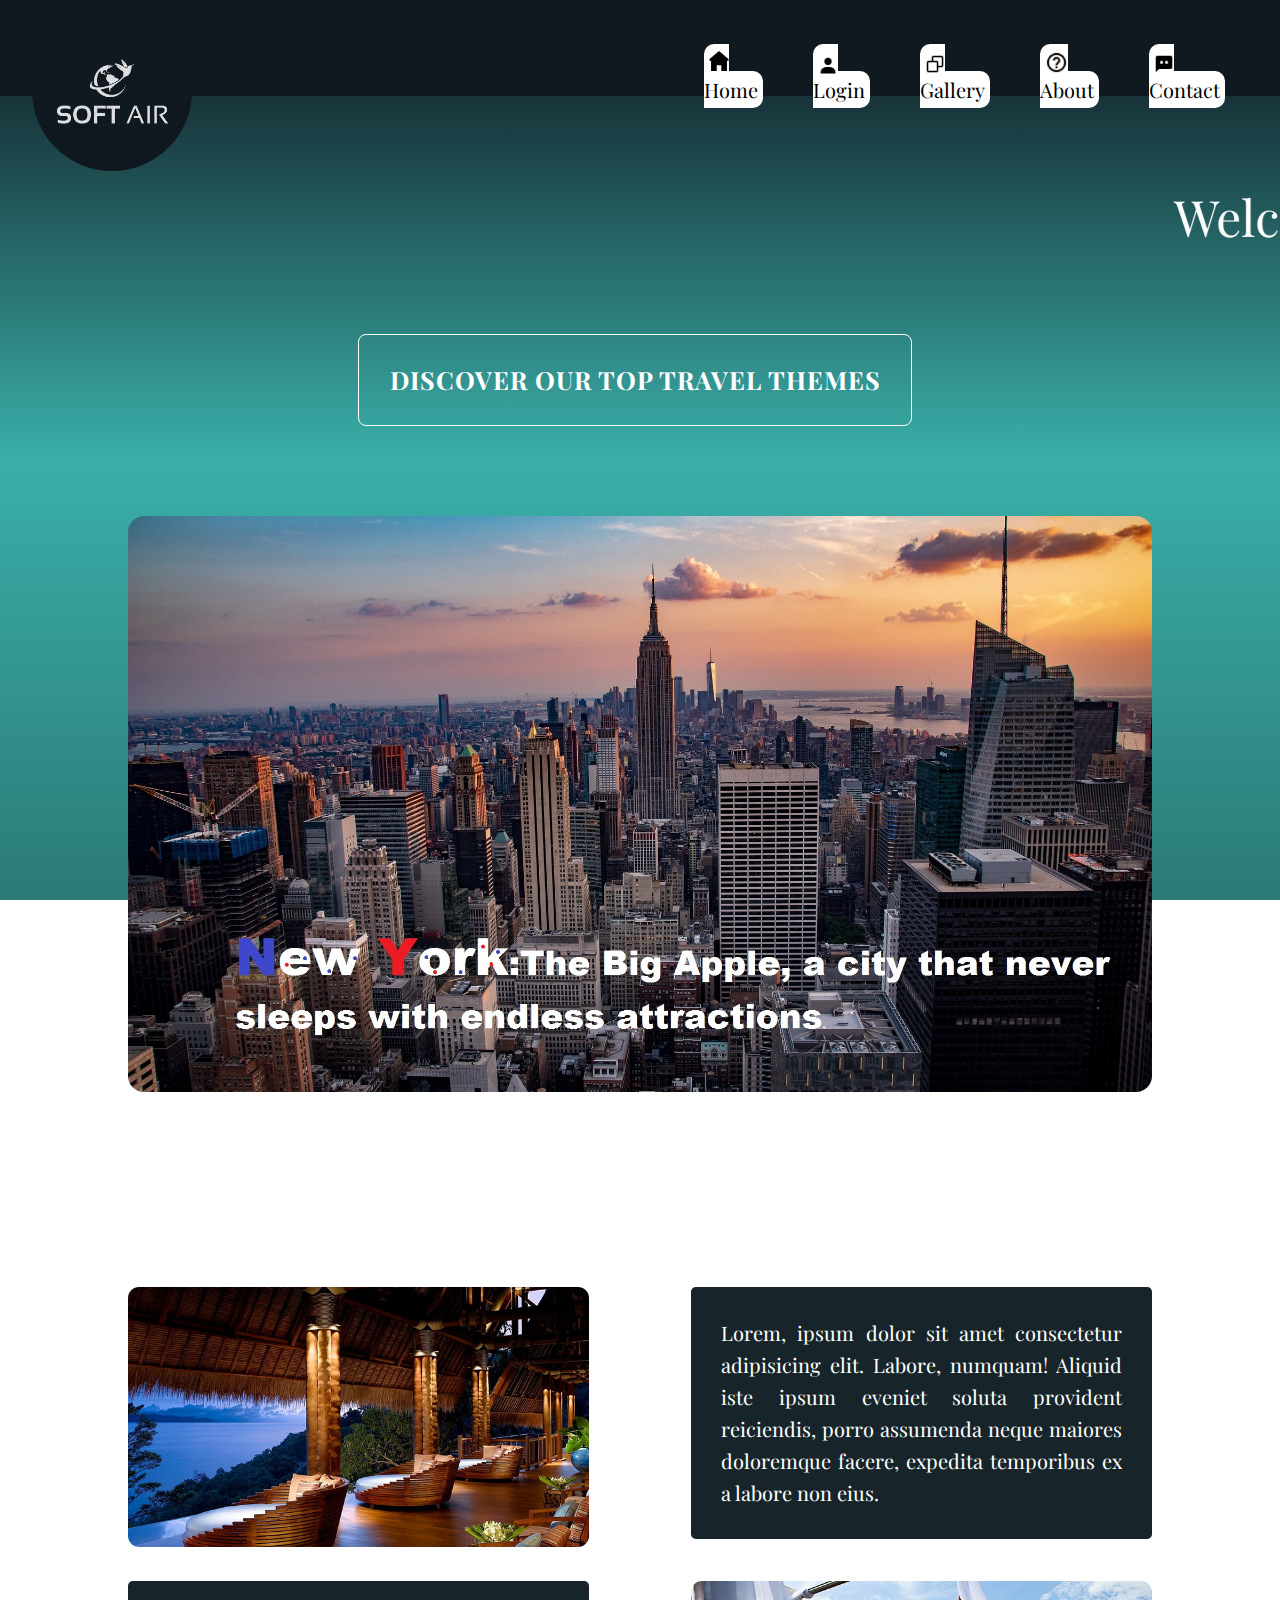
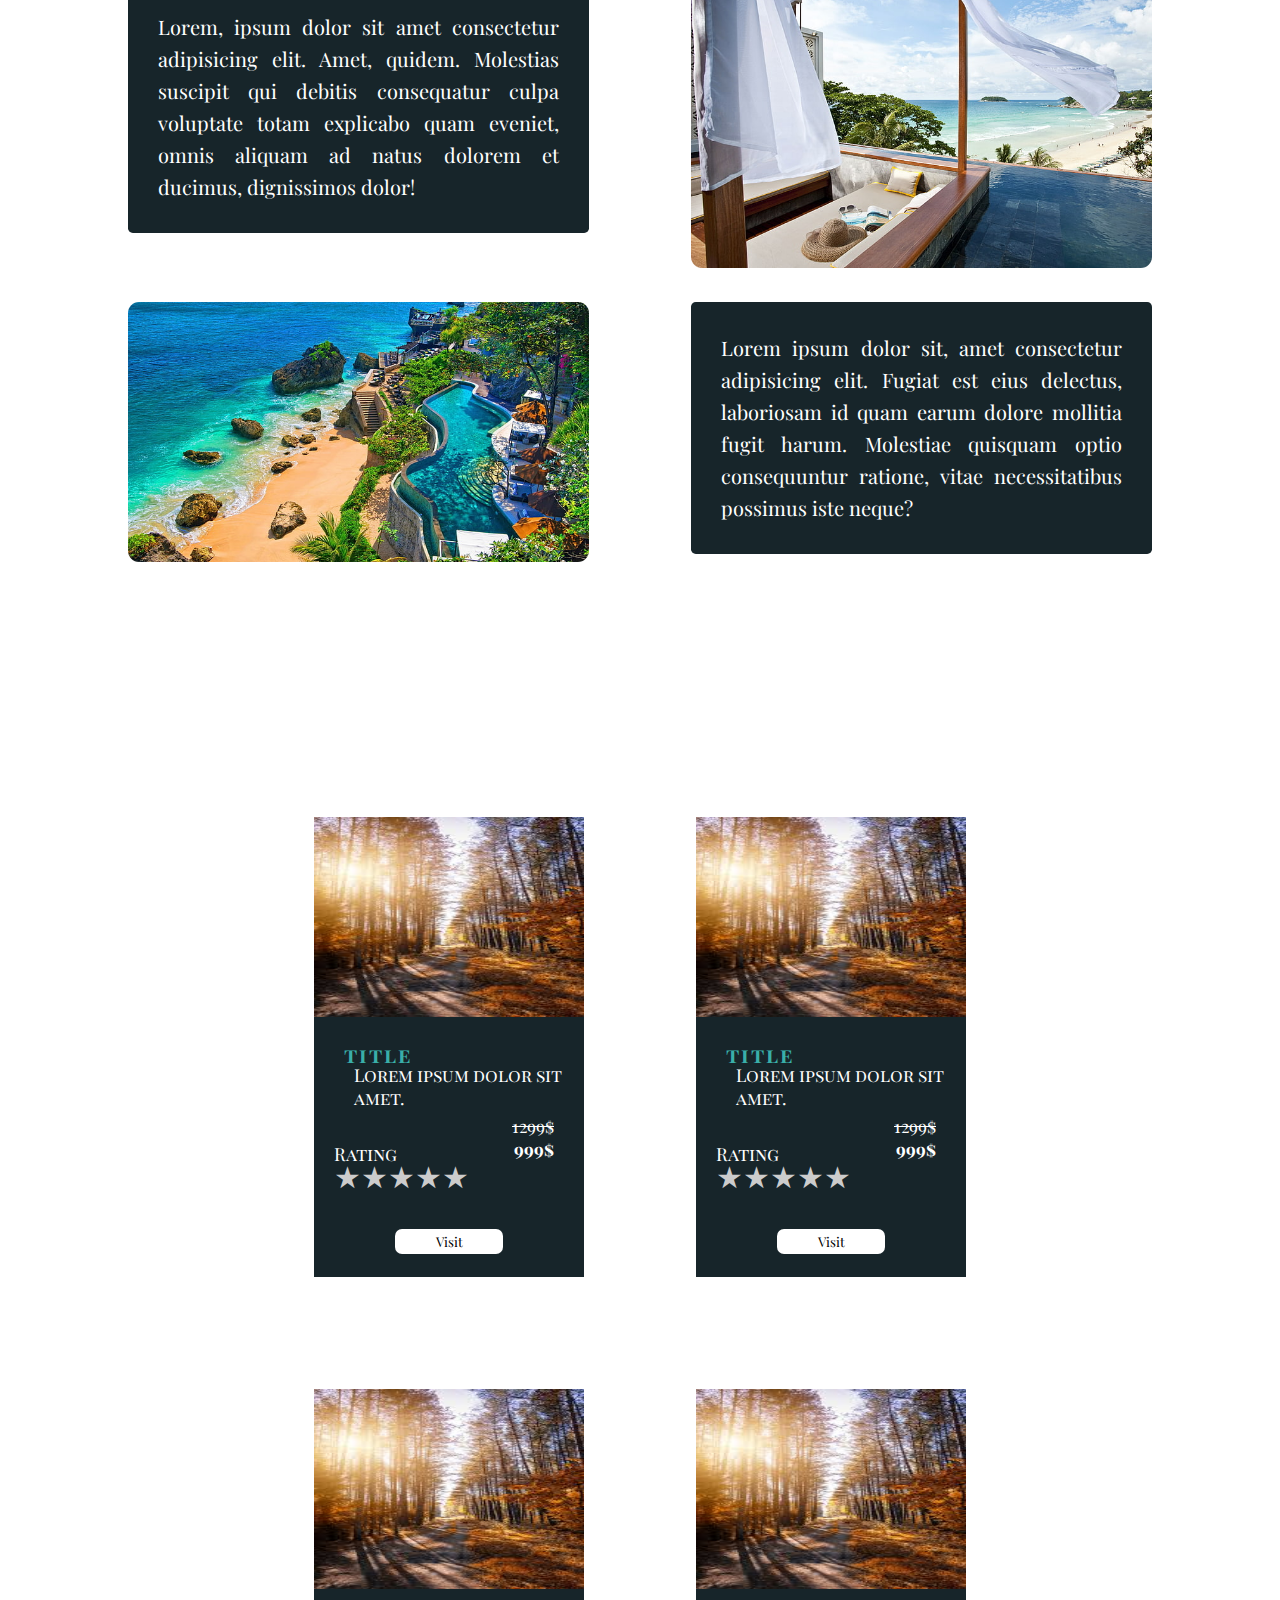
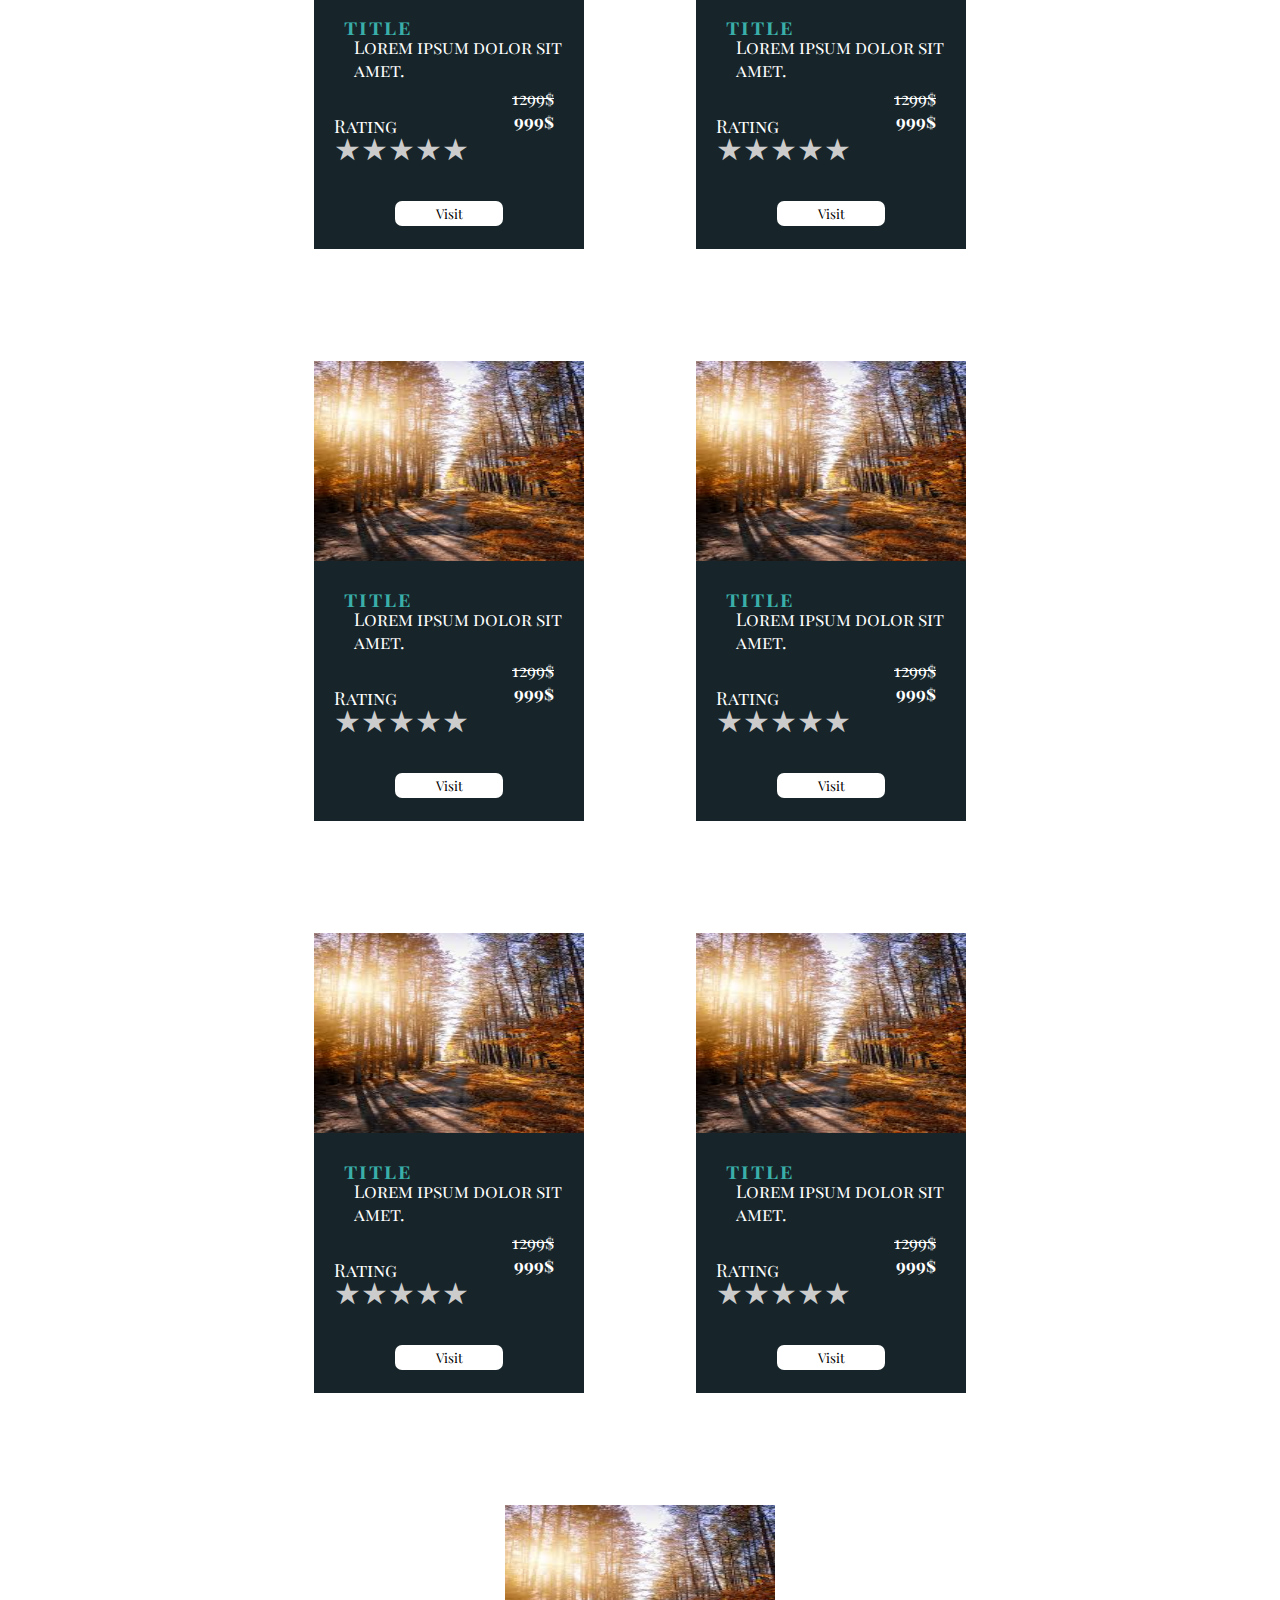
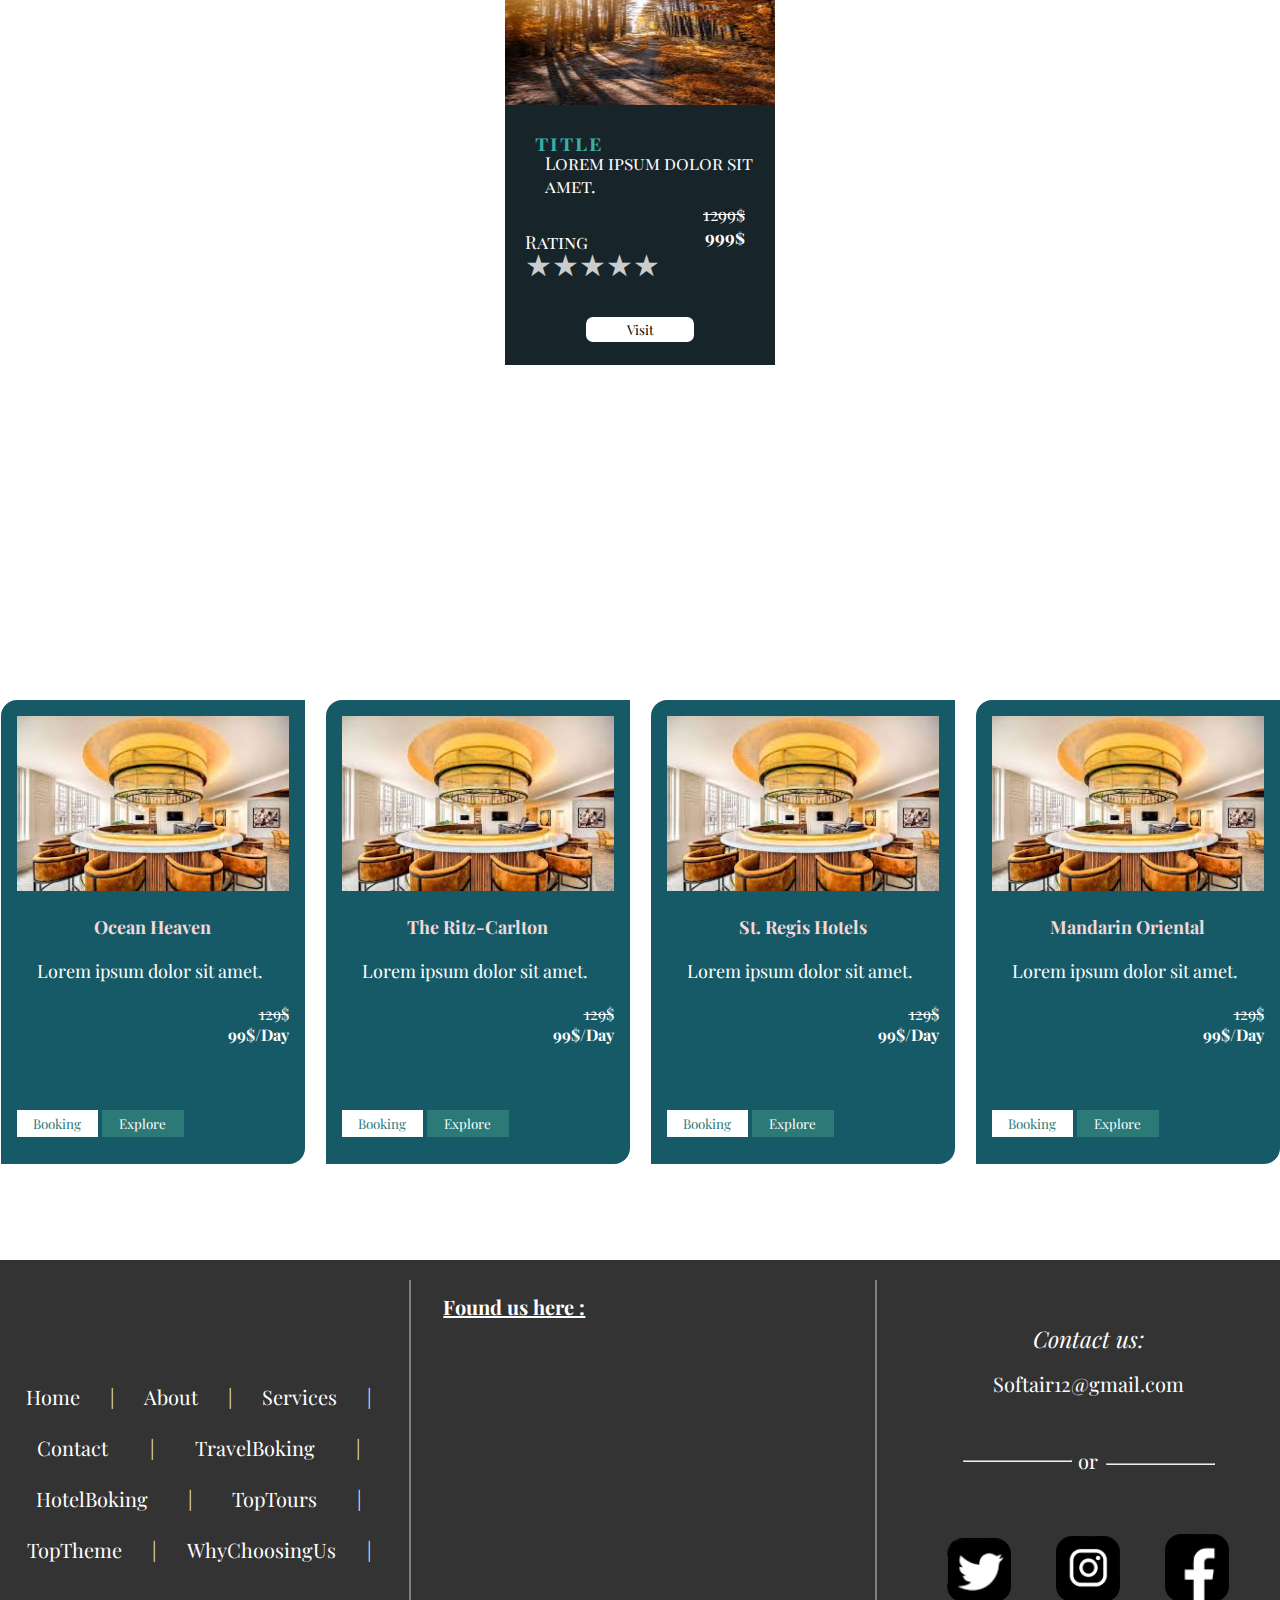
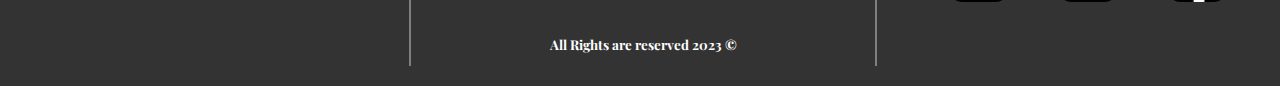
<file: Desktop/CodeSource/acc/index.html>
<!DOCTYPE html>
<html lang="en">
<head>
    <meta charset="UTF-8">
    <link rel="stylesheet"  href="index.css">
    <link rel="icon" href="bxs-plane-alt.svg">
    <meta name="viewport" content="width=device-width, initial-scale=1.0">
    <title>Soft-Air |  Agence de voyages</title>
    <link rel="stylesheet" href="../fontStyle.css"> 
</head>
<body>
  
     <div class="header">
    <img  class="logosa" src="./logoowhite.png" alt="Not found">
    
    <nav class="navbar displayNone">
        <ul class="navbar">
            <li ><a class="navb" href="#" > <img style="width: 20px;" src="home.png" alt="not found"> Home</a></li>
            <li><a class="navb" href="../login.html" target="_blank">  <img style="position: relative;top: 5px;width: 20px;" src="login.png" alt="not found"> Login</a></li>
            <li><a class="navb" href="#TOP"  > <img style="position: relative;top: 3px;width:20px;" src="gallery.png" alt="not found"> Gallery</a></li>
            <li ><a class="navb" href="../about.html" target="_blank"> <img style="width:23px;position: relative;top: 3px;" src="about.png" alt="not found"> About</a></li>
            <li><a class="navb" href="../contact.html" target="_blank"> <img style="position: relative;top: 3px;width: 20px;" src="contact.png" alt="Not found"> Contact</a></li>
        </ul>
    </nav>
</div>
<marquee scrollamount="12" behavior="" direction="left">Welcome to <strong>Soft-Air</strong>: Travel Agency!</marquee>



<h2 id="toptheme" class="welcome">discover our top travel themes</h2>
    
        <div class="slider-wrap">
            <div class="slider">
                <img src="viewn1.jpg" alt="" id="slide-1">
                <img src="viewn2.jpg" id="slide-2" alt="">
                <img src="viewn3.jpg" alt="" id="slide-3">
                <img src="viewn4.jpg" alt="" id="slide-4">
                <img src="viewn5.jpg" alt="" id="slide-5">
                <img src="viewn6.jpg" alt="" id="slide-6">
            </div>
            <div class="slider-nav" style="width: 50%;">
                <a href="#slide-1">&nbsp;</a>
                <a  href="#slide-2">&nbsp;</a>
                <a  href="#slide-3">&nbsp;</a>
                <a  href="#slide-4">&nbsp;</a>
                <a  href="#slide-5">&nbsp;</a>
                <a  href="#slide-6">&nbsp;</a>
            </div>

        </div>

      
      <div id="whyus" class="article-container">
        <h3 class="Choosingus">Why Choosing Us ?</h3>
        <div class="article-section">
            <div class="text3">
                <p class="article-para">Lorem, ipsum dolor sit amet consectetur adipisicing elit. Labore, numquam! Aliquid iste ipsum eveniet soluta provident reiciendis, porro assumenda neque maiores doloremque facere, expedita temporibus ex a labore non eius.
    
                </p>
            </div>
            <div class="image">
                <img src="articleview.jpg" alt="Image 1">
            </div>
        </div>
    
        <div class="article-section">
            <div class="text3">
                <p class="article-para">Lorem, ipsum dolor sit amet consectetur adipisicing elit. Amet, quidem. Molestias suscipit qui debitis consequatur culpa voluptate totam explicabo quam eveniet, omnis aliquam ad natus dolorem et ducimus, dignissimos dolor!</p>
            </div>
            <div class="image">
                <img src="articleview1.jpg" alt="Image 2">
            </div>
        </div>
    
        <div class="article-section">
            <div class="text3">
                <p class="article-para">Lorem ipsum dolor sit, amet consectetur adipisicing elit. Fugiat est eius delectus, laboriosam id quam earum dolore mollitia fugit harum. Molestiae quisquam optio consequuntur ratione, vitae necessitatibus possimus iste neque?</p>
            </div>
            <div class="image">
                <img src="articleview2.jpg" alt="Image 3">
            </div>
        </div>
    </div>
    




    <h2 id="TOP"> Our Top Tours</h2>
     <div class="GridAll">
        <a href="CardInfo.html" target="_blank">
          <div class="card displayNone" id="Card">
            <div class="card2 displayNone"><img height="200px" width="100%" src="GridTest.jpg" alt="">
                <div class="text"><h3>title</h3><p class="Gal-Para">Lorem ipsum dolor sit amet.</p>
                    <div  class="price"><del id="del"> 1299$</del><br><b>999$</b></div>
                </div>
                <p style="color: white;font-size: 18px;">Rating</p>
                <div class="rating">
                    <input value="5" name="rating" id="star5" type="radio">
                    <label for="star5"></label>
                    <input value="4" name="rating" id="star4" type="radio">
                    <label for="star4"></label>
                    <input value="3" name="rating" id="star3" type="radio">
                    <label for="star3"></label>
                    <input value="2" name="rating" id="star2" type="radio">
                    <label for="star2"></label>
                    <input value="1" name="rating" id="star1" type="radio">
                    <label for="star1"></label>
                  </div>
                  
                <button>Visit</button>
            </div>
          </div>
        </a>
          <a href="CardInfo.html" target="_blank">
            <div class="card displayNone">
              <div class="card2 displayNone"><img height="200px" width="100%" src="GridTest.jpg" alt="">
                  <div class="text"><h3>title</h3><p class="Gal-Para">Lorem ipsum dolor sit amet.</p>
                      <div  class="price"><del id="del"> 1299$</del><br><b>999$</b></div>
                  </div>
                  <p style="color: white;font-size: 18px;">Rating</p>
                  <div class="rating">
                      <input value="5" name="rating" id="star5" type="radio">
                      <label for="star5"></label>
                      <input value="4" name="rating" id="star" type="radio">
                      <label for="star"></label>
                      <input value="3" name="rating" id="sta" type="radio">
                      <label for="sta"></label>
                      <input value="2" name="rating" id="st" type="radio">
                      <label for="st"></label>
                      <input value="1" name="rating" id="s" type="radio">
                      <label for="s"></label>
                    </div>
                    
                  <button>Visit</button>
              </div>
            </div>
          </a>
          <a href="CardInfo.html" target="_blank">
            <div class="card displayNone">
              <div class="card2 displayNone"><img height="200px" width="100%" src="GridTest.jpg" alt="">
                  <div class="text"><h3>title</h3><p class="Gal-Para">Lorem ipsum dolor sit amet.</p>
                      <div  class="price"><del id="del"> 1299$</del><br><b>999$</b></div>
                  </div>
                  <p style="color: white;font-size: 18px;">Rating</p>
                  <div class="rating">
                      <input value="5" name="rating" id="a" type="radio">
                      <label for="a"></label>
                      <input value="4" name="rating" id="b" type="radio">
                      <label for="b"></label>
                      <input value="3" name="rating" id="c" type="radio">
                      <label for="c"></label>
                      <input value="2" name="rating" id="d" type="radio">
                      <label for="d"></label>
                      <input value="1" name="rating" id="f" type="radio">
                      <label for="f"></label>
                    </div>
                    
                  <button>Visit</button>
              </div>
            </div>
          </a>
          <a href="CardInfo.html" target="_blank">
            <div class="card displayNone">
              <div class="card2 displayNone"><img height="200px" width="100%" src="GridTest.jpg" alt="">
                  <div class="text"><h3>title</h3><p class="Gal-Para">Lorem ipsum dolor sit amet.</p>
                      <div  class="price"><del id="del"> 1299$</del><br><b>999$</b></div>
                  </div>
                  <p style="color: white;font-size: 18px;">Rating</p>
                  <div class="rating">
                      <input value="5" name="rating" id="q" type="radio">
                      <label for="q"></label>
                      <input value="4" name="rating" id="w" type="radio">
                      <label for="w"></label>
                      <input value="3" name="rating" id="e" type="radio">
                      <label for="e"></label>
                      <input value="2" name="rating" id="r" type="radio">
                      <label for="r"></label>
                      <input value="1" name="rating" id="t" type="radio">
                      <label for="t"></label>
                    </div>
                    
                  <button>Visit</button>
              </div>
            </div>
          </a>
          
          <a href="CardInfo.html" target="_blank">
            <div class="card displayNone">
              <div class="card2 displayNone"><img height="200px" width="100%" src="GridTest.jpg" alt="">
                  <div class="text"><h3>title</h3><p class="Gal-Para">Lorem ipsum dolor sit amet.</p>
                      <div  class="price"><del id="del"> 1299$</del><br><b>999$</b></div>
                  </div>
                  <p style="color: white;font-size: 18px;">Rating</p>
                  <div class="rating">
                      <input value="5" name="rating" id="quit1" type="radio">
                      <label for="quit1"></label>
                      <input value="4" name="rating" id="quit2" type="radio">
                      <label for="quit2"></label>
                      <input value="3" name="rating" id="quit3" type="radio">
                      <label for="quit3"></label>
                      <input value="2" name="rating" id="quit12" type="radio">
                      <label for="quit12"></label>
                      <input value="1" name="rating" id="quit13" type="radio">
                      <label for="quit13"></label>
                    </div>
                    
                  <button>Visit</button>
              </div>
            </div>
          </a>
          <a href="CardInfo.html" target="_blank">
            <div class="card ">
              <div class="card2"><img height="200px" width="100%" src="GridTest.jpg" alt="">
                  <div class="text"><h3>title</h3><p class="Gal-Para">Lorem ipsum dolor sit amet.</p>
                      <div  class="price"><del id="del"> 1299$</del><br><b>999$</b></div>
                  </div>
                  <p style="color: white;font-size: 18px;">Rating</p>
                  <div class="rating">
                      <input value="5" name="rating" id="qw1" type="radio">
                      <label for="qw1"></label>
                      <input value="4" name="rating" id="qw2" type="radio">
                      <label for="qw2"></label>
                      <input value="3" name="rating" id="qw3" type="radio">
                      <label for="qw3"></label>
                      <input value="2" name="rating" id="qw4" type="radio">
                      <label for="qw4"></label>
                      <input value="1" name="rating" id="qw5" type="radio">
                      <label for="qw5"></label>
                    </div>
                    
                  <button>Visit</button>
              </div>
            </div>
          </a>
          <a href="CardInfo.html" target="_blank">
            <div class="card">
              <div class="card2"><img height="200px" width="100%" src="GridTest.jpg" alt="">
                  <div class="text"><h3>title</h3><p class="Gal-Para">Lorem ipsum dolor sit amet.</p>
                      <div  class="price"><del id="del"> 1299$</del><br><b>999$</b></div>
                  </div>
                  <p style="color: white;font-size: 18px;">Rating</p>
                  <div class="rating">
                      <input value="5" name="rating" id="as1" type="radio">
                      <label for="as1"></label>
                      <input value="4" name="rating" id="as12" type="radio">
                      <label for="as12"></label>
                      <input value="3" name="rating" id="as13" type="radio">
                      <label for="as13"></label>
                      <input value="2" name="rating" id="as11" type="radio">
                      <label for="as11"></label>
                      <input value="1" name="rating" id="as10" type="radio">
                      <label for="as10"></label>
                    </div>
                    
                  <button>Visit</button>
              </div>
            </div>
          </a>
          
          <a href="CardInfo.html" target="_blank">
            <div class="card">
              <div class="card2"><img height="200px" width="100%" src="GridTest.jpg" alt="">
                  <div class="text"><h3>title</h3><p class="Gal-Para">Lorem ipsum dolor sit amet.</p>
                      <div  class="price"><del id="del"> 1299$</del><br><b>999$</b></div>
                  </div>
                  <p style="color: white;font-size: 18px;">Rating</p>
                  <div class="rating">
                      <input value="5" name="rating" id="as1" type="radio">
                      <label for="as1"></label>
                      <input value="4" name="rating" id="as12" type="radio">
                      <label for="as12"></label>
                      <input value="3" name="rating" id="as13" type="radio">
                      <label for="as13"></label>
                      <input value="2" name="rating" id="as11" type="radio">
                      <label for="as11"></label>
                      <input value="1" name="rating" id="as10" type="radio">
                      <label for="as10"></label>
                    </div>
                    
                  <button>Visit</button>
              </div>
            </div>
          </a>
          
          <a href="CardInfo.html" target="_blank">
            <div class="card">
              <div class="card2"><img height="200px" width="100%" src="GridTest.jpg" alt="">
                  <div class="text"><h3>title</h3><p class="Gal-Para">Lorem ipsum dolor sit amet.</p>
                      <div  class="price"><del id="del"> 1299$</del><br><b>999$</b></div>
                  </div>
                  <p style="color: white;font-size: 18px;">Rating</p>
                  <div class="rating">
                      <input value="5" name="rating" id="o1" type="radio">
                      <label for="o1"></label>
                      <input value="4" name="rating" id="o2" type="radio">
                      <label for="o2"></label>
                      <input value="3" name="rating" id="o3" type="radio">
                      <label for="03"></label>
                      <input value="2" name="rating" id="o4" type="radio">
                      <label for="o4"></label>
                      <input value="1" name="rating" id="o5" type="radio">
                      <label for="o5"></label>
                    </div>
                    
                  <button>Visit</button>
              </div>
            </div>
          </a>
          
         
     
     
    </div>
     <hr color="white">
    <h2 id="hotelBoking" class="offerofthemonth"><strong>Hotels's offer of the month</strong> (Reduction reach to -20%)</h2><hr color="white">
    <div class="MiniGal">
      <div><img width="200px" src="St-regis-hotel.jpeg" alt="">
      <h3>Ocean Heaven</h3>
      <p>Lorem ipsum dolor sit amet.
      </p><del id="del"> 129$</del><br><b>99$/Day</b><a target="_blank" href="https://www.rosewoodhotels.com/en/default"><button class="Reserve">Booking</button></a>
      <a target="_blank" href="https://www.rosewoodhotels.com/en/default"><button class="Explore">Explore</button></a>
      
    </div>
    <div><img width="200px" src="St-regis-hotel.jpeg" alt="">
      <h3>The Ritz-Carlton</h3>
      <p>Lorem ipsum dolor sit amet.
      </p><del id="del"> 129$</del><br><b>99$/Day</b><a target="_blank" href="https://www.ritzcarlton.com/"><button class="Reserve">Booking</button></a>
      <a target="_blank" href="https://www.ritzcarlton.com/" target="_blank"><button class="Explore">Explore</button></a>
      
    </div>
    <div><img width="200px" src="St-regis-hotel.jpeg" alt="">
      <h3>St. Regis Hotels</h3>
      <p>Lorem ipsum dolor sit amet.
      </p><del id="del"> 129$</del><br><b>99$/Day</b><a target="_blank" href="https://www.rosewoodhotels.com/en/default"><button class="Reserve">Booking</button></a>
      <a target="_blank" href="https://www.rosewoodhotels.com/en/default"><button class="Explore">Explore</button></a>
      
    </div>
    <div><img width="200px" src="St-regis-hotel.jpeg" alt="">
      <h3>Mandarin Oriental</h3>
      <p>Lorem ipsum dolor sit amet.
      </p><del id="del"> 129$</del><br><b>99$/Day</b>
      <a target="_blank" href="https://www.aman.com/"><button class="Reserve">Booking</button></a>
      <a target="_blank" href="https://www.aman.com/"><button class="Explore">Explore</button></a>
      
    </div>
    </div>
    
    
      <footer>
        <div class="map">
          <a href="#">Home</a> |
          <a target="_blank" href="../about.html">About</a> |
          <a href="#">Services</a> |
          <a target="_blank" href="../contact.html">Contact</a> |
          <a target="_blank" href="Booking.html">TravelBoking</a> |
          <a href="#hotelBoking">HotelBoking</a> |
          <a href="#TOP">TopTours</a> | 
          <a href="#toptheme">TopTheme</a> |
          <a href="#whyus">WhyChoosingUs</a> |
        </div>
        <div class="vertical-line"></div>
        <div class="localisation">
          <h4 style="text-decoration: underline;margin-bottom: .7rem;">Found us here :</h4>
          <iframe src="https://www.google.com/maps/embed?pb=!1m18!1m12!1m3!1d6617.6036204391785!2d-6.892265805760175!3d33.97193319274908!2m3!1f0!2f0!3f0!3m2!1i1024!2i768!4f13.1!3m3!1m2!1s0xda76d2f98c0576d%3A0xa854b9d82563a76!2sINSTITUT%20DE%20TECHNOLOGIE%20APPLIQUEE%20YACOUB%20EL%20MANSOUR%20RABAT!5e0!3m2!1sfr!2sma!4v1701620750765!5m2!1sfr!2sma" width="400" height="300" style="border:0;" allowfullscreen="" loading="lazy" referrerpolicy="no-referrer-when-downgrade"></iframe>
          <h6 style="position: relative;bottom: 0;text-align: center;">All Rights are reserved 2023  &copy;</h6>
        </div>
        <div class="vertical-line"></div>
        <div class="contact">
          <p ><span style="font-size: 23px;font-style: oblique;position: relative;bottom: 1rem;">Contact us:</span><br> Softair12@gmail.com</p>
          <hr class="hr1"><p style="font-size: 20px;">or</p><hr class="hr2">
          <div class="social-media">
            <a href="https://www.twitter.com" target="_blank"><img src="twitter.png" alt="twitter"></a>
            <a href="https://www.instagram.com" target="_blank"><img src="insta.jpeg" alt="insta"></a>
            <a href="https://www.facebook.com/" target="_blank"><img src="Facebook.jpg" alt="Facebook"></a>
            
          </div>
        </div>
      </footer>
</body> 
</html>
</file>
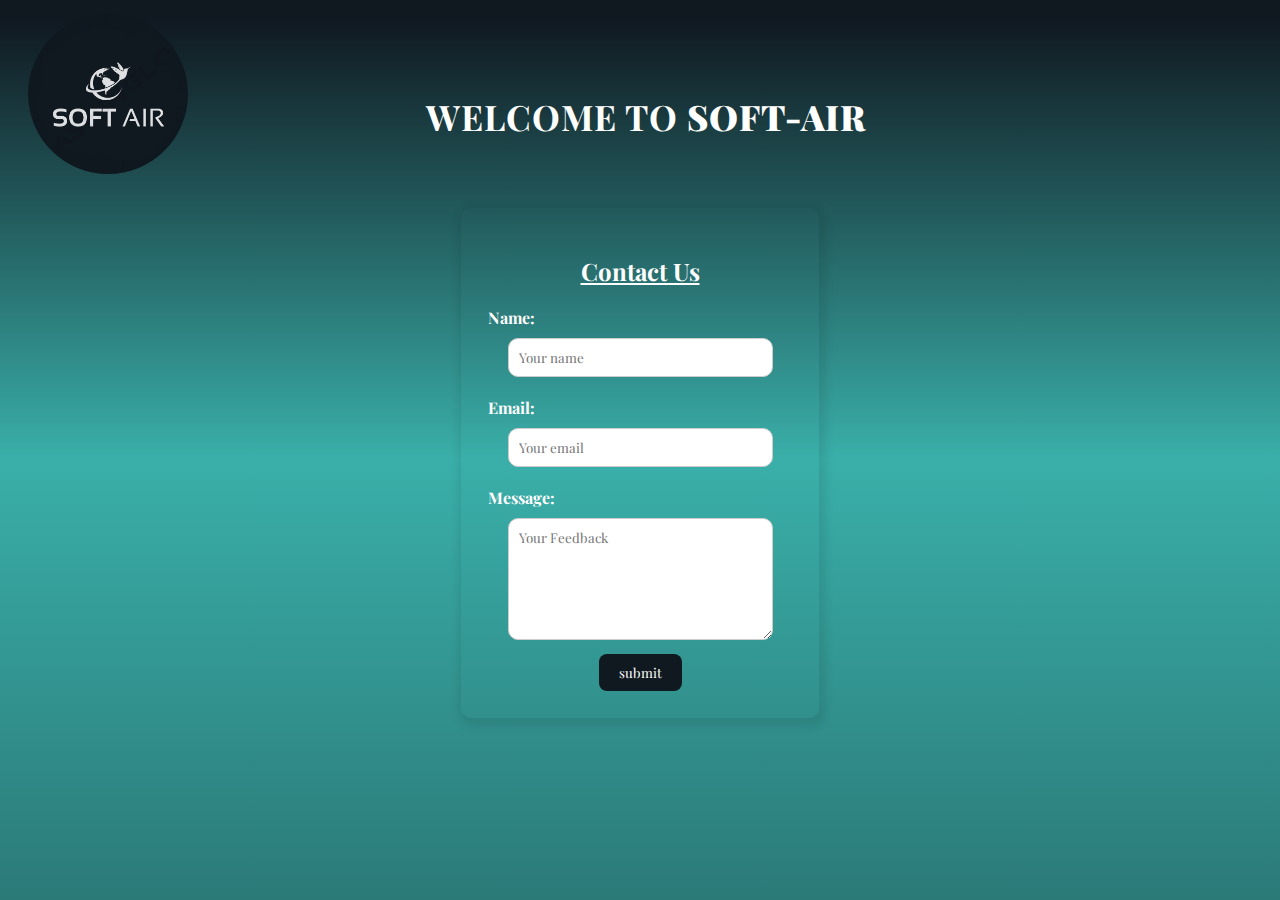
<file: Desktop/CodeSource/contact.html>
<!DOCTYPE html>
<html>
<head>
    <title>Contact Us |</title>
    <link rel="stylesheet" href="contact.css">
    <link rel="stylesheet" href="fontStyle.css">
</head>
<body>
    
    <div class="header"><h1 class="welcome">Welcome to <strong>Soft-Air</strong></h1>
        <img class="logosa" src="./acc/logoowhite.png" alt="not found"></div>
    <div class="form-container">
        <h2 class="contact">Contact Us</h2>
        <form>
            <label for="name">Name:</label>
            <input type="text" id="name" name="name" placeholder="Your name">

            <label for="email">Email:</label>
            <input type="email" id="email" name="email" placeholder="Your email">

            <label for="message">Message:</label>
            <textarea id="message" name="message" placeholder="Your Feedback"></textarea>

            <button>submit</button>
        </form>
    </div>





</body>
</html>
</file>
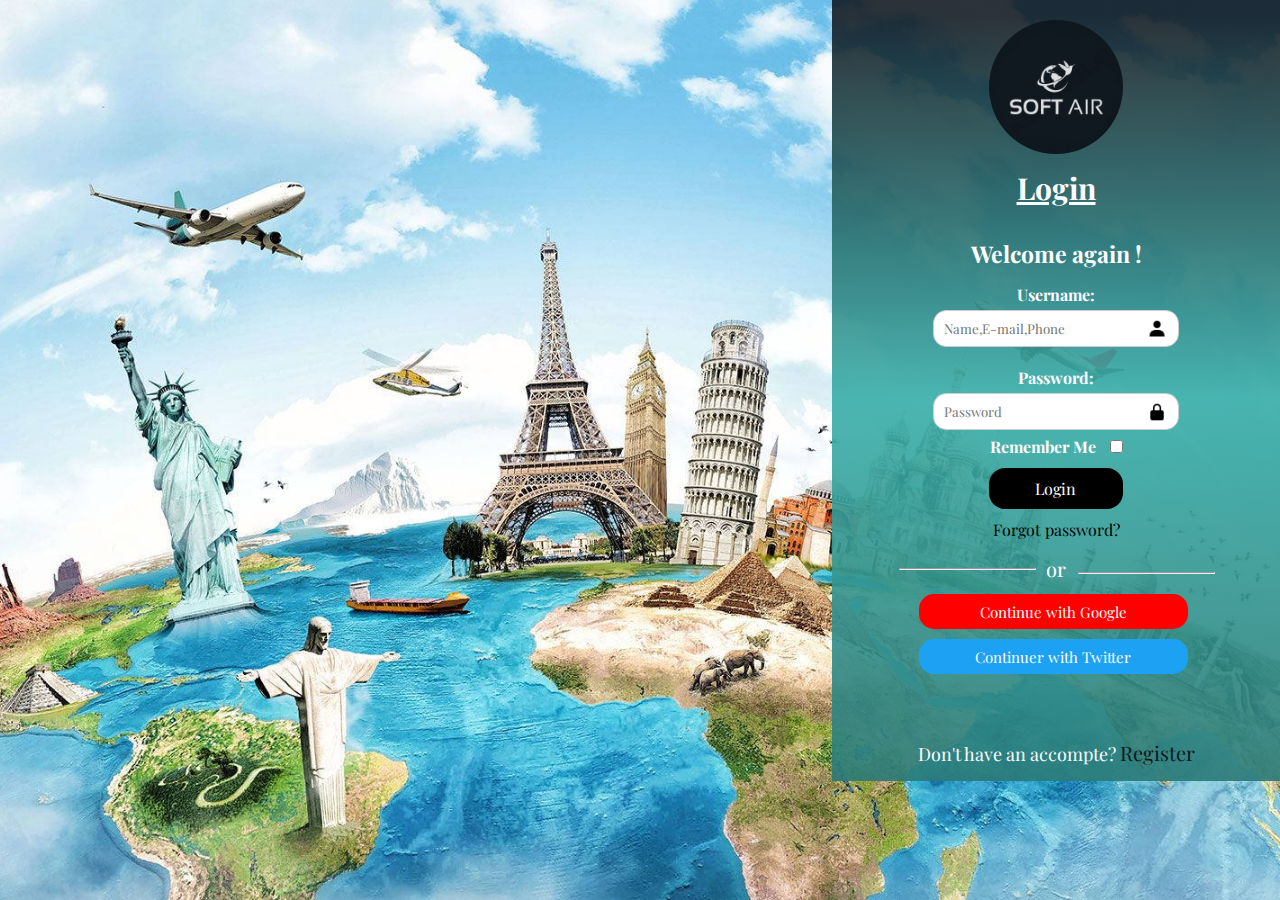
<file: Desktop/CodeSource/login.html>
<!DOCTYPE html>
<html lang="en">
<head>
    <meta charset="UTF-8">
    <meta name="viewport" content="width=device-width, initial-scale=1.0">
    <title>Login Page |</title>
    <link rel="stylesheet" href="fontStyle.css">
</head>
<body>
    <div>
        <form action="#">
            <!DOCTYPE html>
<html>
<head>
    <link rel="stylesheet" href="login1.css">
    <title>Login Page</title>
    
</head>
<body>
    <div class="all">
    <img class="logosa"  src="./acc/logoowhite.png" alt="not found">
    
     
        <form  > 
            <h2> Login</h2>
            <b>Welcome again !</b>
            <label for="name">Username:</label>
            <input type="text" id="name" name="name" placeholder="Name,E-mail,Phone" >
            <label for="password">Password:  </label>
            <input  class="pass" placeholder="Password" type="password" id="password" name="password" ><br>
            <label class="remember" for="remembring">Remember Me</label>
            <input class="remember" type="checkbox" id="remembring"><br>
            <input type="submit" value="Login">
            <a class="forgotpassword" href="#">Forgot password?</a>
            <hr class="hr1"><p style="font-size: 20px;">or</p><hr class="hr2">
        </form>
             <a href="https://mail.google.com/"><button class="google" style="background-color: red;color: white;"> Continue with Google</button></a>
            <a  href="twitter.com"><button style="background-color:#1DA1F2 ;color: white;">  Continuer with Twitter</button></a>
           <div class="divpara"><p style="font-size: 18px;margin-top: 50px;">Don't have an accompte? <a class="register" href="./reg/registration.html">Register</a></p></div> 
            
        
    </div>
   
</div>


       
</body>
</html>
</file>
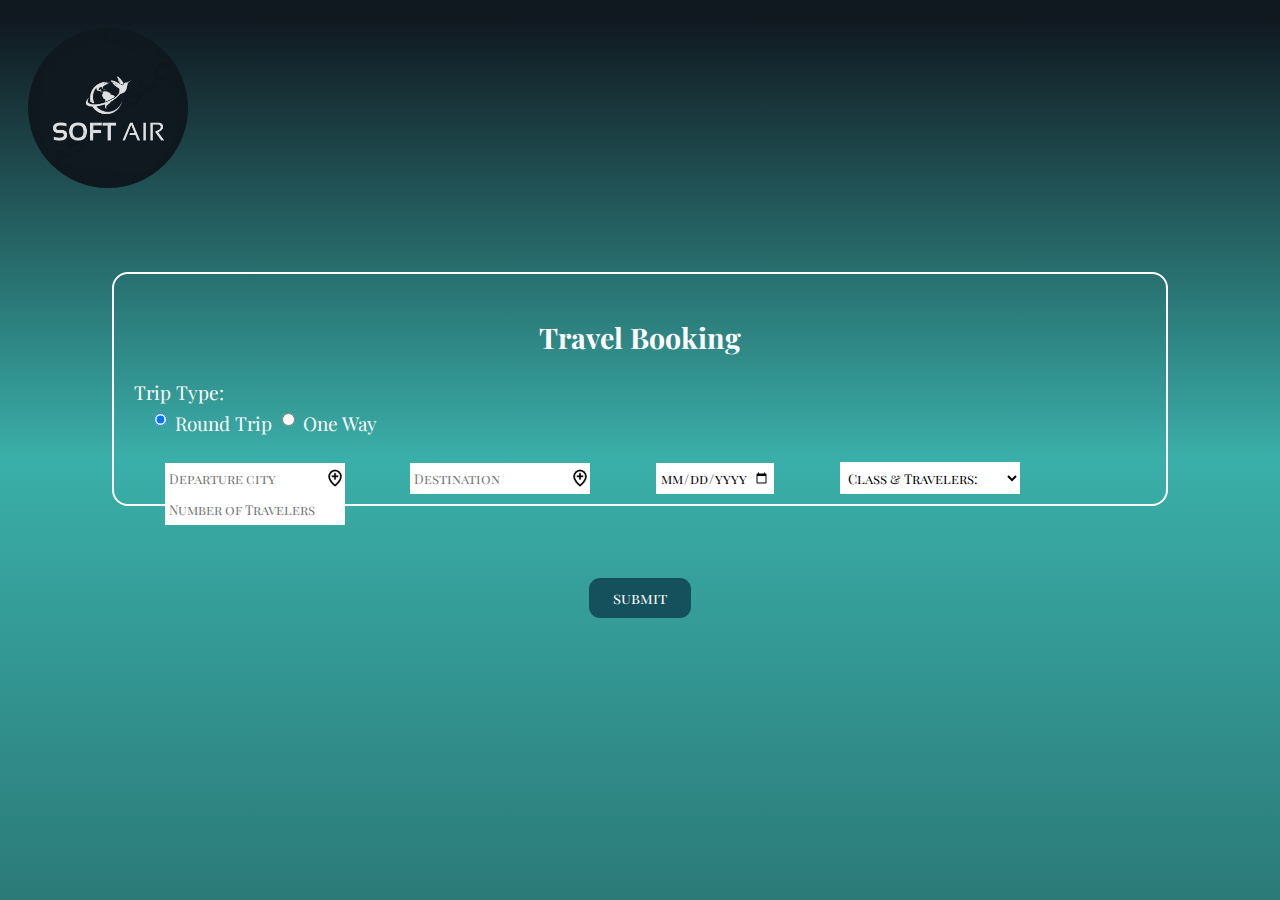
<file: Desktop/CodeSource/acc/Booking.html>
<!DOCTYPE html>
<html lang="en">
<head>
  <meta charset="UTF-8">
  <meta name="viewport" content="width=device-width, initial-scale=1.0">
  <title>TravelBooking  |</title>
  <link rel="stylesheet" href="../fontStyle.css">

  <style>
    body{
  background: linear-gradient(#101820 2%, #3AAFA9,#2b7a78);
  background-repeat: no-repeat;
  background-attachment: fixed;
  background-size: cover;
}
.logosa{
    width: 10rem;
    margin: 20px;
    border-radius: 7em;
    
}
    .Book{
    width: 80%;
    background-color: transparent;
    margin: 60px auto;padding: 20px;
    height: 190px;
    border: 2px solid #ffff;
    border-radius: 1rem;
    margin-bottom: 30px;
    font-size: 19px;
   } 
   .booking{
    text-align: center;
    color: white;
   }
   .travel-class{
    display: inline;

   }
   .Book .destination,.form-group,.date{
    display: inline;
    margin: 3%;
   }
   .Book input,select{
    height: 23px;
    outline: none;
    border: none;
    padding: 4px;
    font-variant: small-caps;
   }
   .Book input[type="text"]:focus{
    box-shadow: 2px 2px 4px  black;
   }
   .Book h2,label{
    color: white;}
   .Book select,option{
    background-color: white;
    width: 180px;
    height: 32px;
   }
   .Book .SubButt input[type="submit"]{
    width: 10%;border: none;
    background-color: #15515d;
    color: rgb(255, 255, 255);
    padding: 10px;
    cursor: pointer;
    height: 5%;
    margin-top: 3rem;
    border-radius:.7rem;
    font-size: 15px;
    transition: .3s;

    
   }
   .SubButt{
    display: flex;justify-content: center;
    margin-top: 5px;
   }
   .date{
    height: 50px;
    width: 120px;
   }
   .Book .SubButt input[type="submit"]:hover{
    color: rgb(0, 0, 0);
    background-color: rgb(255, 255, 255);
    scale: .9;
   }
   .trip{
    line-height: .9;
   }
   .input-svg{
    background-image: url(location-plus-regular-24.png);
    background-repeat: no-repeat;
    background-position: right;
    background-size: 20px;
   }
  </style>
</head>
<body><header><img class="logosa" src="./logoowhite.png" alt="Not found"></header>
  
  <div class="Book">
    <h2 style="text-align: center">Travel Booking</h2>
    <div class="travel-type">
      <label for="trip-type">Trip Type:</label><br>
      <input style="margin-left: 20px;" type="radio" id="round-trip" name="trip-type" checked>
      <label for="round-trip">Round Trip</label>
      <input type="radio" id="one-way" name="trip-type">
      <label for="one-way">One Way</label>
    </div><br>
    <div>
      <div class="destination">
        <input class="input-svg" type="text" placeholder="Departure city" required></div>
      <div class="destination" >  <input class="input-svg"  type="text" placeholder="Destination" required>
      </div><div class="date"><input type="date" placeholder="Date of Departure"></div>
      <div class="form-group">
        <select  class="same" id="travel-class">
          <option value="" disabled selected>Class & Travelers:</option>
          <option value="economy">Economy</option>
          <option value="business">Business</option>
          <option value="first-class">First Class</option>
        </select>
      </div>
      <div class="form-group">
        <input required type="number" id="number-of-guests" placeholder="Number of Travelers"  min="0">
      </div>
      <div class="SubButt"><input class="SubButt" type="submit" value="submit"></div>
  </div>
  


</body>
</html>
</file>
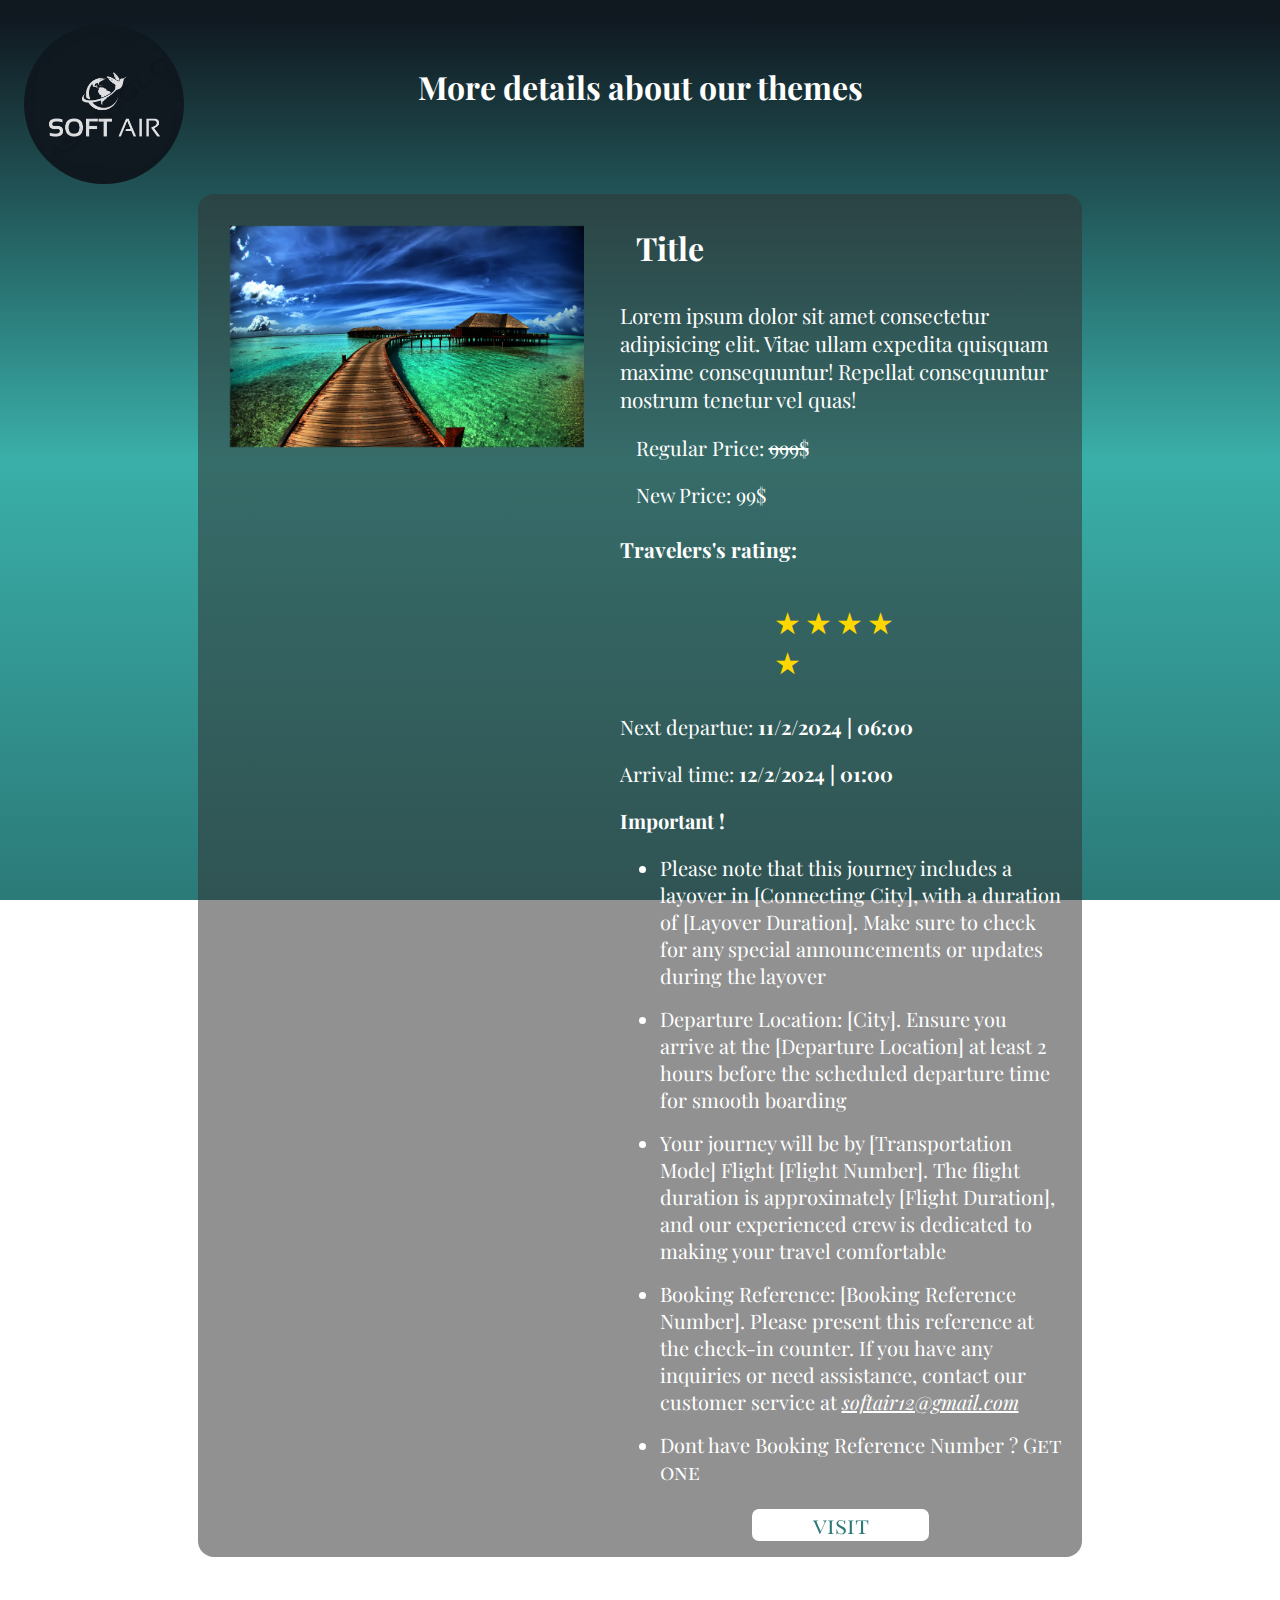
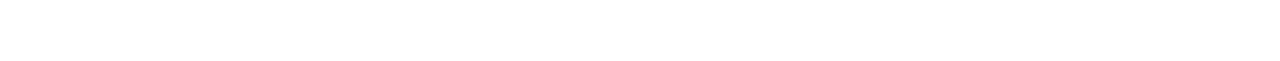
<file: Desktop/CodeSource/acc/CardInfo.html>
<!DOCTYPE html>
<html lang="en">
<head>
    <meta charset="UTF-8">
    <meta name="viewport" content="width=device-width, initial-scale=1.0">
    <title>Card info  |</title>
    <link rel="stylesheet" href="../fontStyle.css">
    <style>
        .logo{
            border-radius: 50%;
            width: 10rem;
            margin: 1rem;
        }
        body{
            
  background: linear-gradient(#101820 2%, #3AAFA9,#2b7a78);
  background-repeat: no-repeat;
  background-attachment: fixed;
  background-size: cover;

        }
        button{
    width: 40%;
    height: 2rem;
    border-radius: 7px;
    cursor: pointer;
    border: none;
    margin-top: 1.5rem;
    position: relative;
    left: 30%;
    display: block;
    color: #2b7a78;
    background-color: white;margin-bottom: 1rem;

   }
    button:hover{
    background-color: #2B7A78;
    color: #ffffff;

   }
   .container{
    max-width: 70%;
    position: relative;
    top: -6rem;
    margin: 0 auto;
    border-radius: 1rem;
    gap: 3rem;
    background-color: #3333338a;
   }
   .article-img{
    width: 40%;
    padding: 2rem;
    position: sticky;
    bottom: 100%;

   }
   .article-para{
    width: 50%;
    display: inline-block;
   }
   .container,h1{
    color: white;
   }
   h1{
    text-align: center;
    position: relative;
    top: -10rem;
   }
   h3{
    font-size: 2rem;
   }
   h3+p{
    font-size: 1.3rem;
   }
   .price,h3{
    margin-left: 1rem;
   }
   h4{
    font-size: 1.3rem;
   }
   .rating {
    display: inline-block;
  }
  
  .rating input {
    display: none;
  }
  
  .rating label {
    text-align: center;
    color: #ccc;
  }
  
  .rating label:before {
    content: '\2605';
    font-size: 30px;
  }
  
  .rating input:checked ~ label,
  .rating  label {
    color: #FFD700;
  }
  .rating,.card p{
    margin: .7rem 35%;

  }
  article,.depa,.price{
    font-size: 20px;
  }
  article p{
    margin-left: .5rem;
  }
  article p::before{
    content: "" url(accueil.html);
  }
  li{
    margin: 1rem 0;
  }
  a{
    text-decoration: none;
    font-variant: small-caps;
    color: white;
    cursor: pointer;
}
a:hover{
    text-decoration: underline;
    color: #ccc;
}
@media screen and (max-width:768px) {
  
  .rating{
    display: flex;
  }
  .article-img{
    width: 100%;
    position: inherit;
    padding:inherit;
    border-radius: 1rem;
  }
  .container{
    width: 100%;
    background-color: inherit;
    margin: 0 auto;
  }
  h1{
    margin-top: 10rem;
  }
  .article-para{
    width: 100%;
    text-align: center;
  }
  .article-para p{
    
    font-size: 1.4rem;
  }
  button{
    height: 3rem;
  }
}

    </style>
</head>
<body>
    <img src="logoowhite.png" class="logo" alt="">
    <h1>
        More details about our themes
    </h1>
    <div class="container">
        <img class="article-img" src="view.jpg" alt="">
        <div class="article-para">
            <h3>Title</h3>
        <p>Lorem ipsum dolor sit amet consectetur adipisicing elit. Vitae ullam expedita quisquam maxime consequuntur! Repellat consequuntur nostrum tenetur vel quas!</p>
        <p class="price">Regular Price: <del>999$</del></p>
        <p class="price">New Price: 99$</p>
        <div class="trav-rating">
            <h4>
                Travelers's rating:
            </h4>
            <div class="rating">
                <input value="5" name="rating" id="quit1" type="radio" checked >
                <label for="quit1"></label>
                <input value="4" name="rating" id="quit2" type="radio" checked >
                <label for="quit2"></label>
                <input value="3" name="rating" id="quit3" type="radio" checked>
                <label for="quit3"></label>
                <input value="2" name="rating" id="quit12" type="radio" >
                <label for="quit12"></label>
                <input value="1" name="rating" id="quit13" type="radio" >
                <label for="quit13"></label>
              </div>
              <p class="depa">Next departue: <strong>11/2/2024 | 06:00</strong></p>
              <p class="depa">Arrival time: <strong>12/2/2024 | 01:00</strong></p>
              <article>
                <strong>Important !</strong>
                <ul>
                    <li>Please note that this journey includes a layover in [Connecting City], with a duration of [Layover Duration]. Make sure to check for any special announcements or updates during the layover</li>
                <li>Departure Location: [City]. Ensure you arrive at the [Departure Location] at least 2 hours before the scheduled departure time for smooth boarding</li>
                <li>Your journey will be by [Transportation Mode] Flight [Flight Number]. The flight duration is approximately [Flight Duration], and our experienced crew is dedicated to making your travel comfortable</li>
                <li>Booking Reference: [Booking Reference Number]. Please present this reference at the check-in counter. If you have any inquiries or need assistance, contact our customer service at <span style="text-decoration: underline;font-style: italic;">softair12@gmail.com</span></li>
                <li>Dont have Booking Reference Number ? <a target="_blank" href="Booking.html">Get one</a></li>
                </ul>
              </article>
        </div>
        <button style="font-variant: small-caps;font-size: 1.4rem;">visit</button>
        </div>
        
    </div>

     
</body>
</html>
</file>
<file: Desktop/CodeSource/acc/index.css>
*{
    margin: 0px;
    padding: 0px;
    

}
body{
  background: linear-gradient(#101820 2%, #3AAFA9,#2b7a78);
  background-repeat: no-repeat;
  background-attachment: fixed;
  background-size: cover;
}
.header{
  width: 100%;
}
.logosa{
   
    width: 10rem;
    margin: .7rem 0px 10px 2rem;
    border-radius: 50%;
    


}

.navbar{
    display: inline;
    
    
}
.navb{
    font-size: 20px;
    margin-right: 50px;
    text-decoration: none;
    color: black;
    border: 2px solid transparent;
    padding: 3px;
    border-radius: 10px;
    background-color: rgb(255, 255, 255);
}
.navb:hover{
    
    
    box-shadow: 2px 2px 10px 2px #ffffff;
}
.navbar{
    display: flex;
    justify-content: space-between;
    list-style: none;
    width: 45%;
    align-items: center;
    margin-top:1.5rem;float: right;
    
}
.slider-nav a {
  font-size: 60px; 
  margin: 0 5px;  
  color: #fff;    
  
}
.slider-nav{
  display: flex;gap: 20px;
}

.welcome{
    font-size: 25px;
    text-transform: uppercase;
    padding: 20px 20px;
    line-height: 2;
    margin:3rem 0 0 28%;
    letter-spacing: 1px;
    width: 40%;
    text-align: center;
    border-radius: .5rem;
    border: solid 1px rgb(255, 255, 255);
}
.welcome,.offerofthemonth{
  color: white;
}

.slider-wrap{
    position: relative;
    max-width: 80%;
    margin: 90px auto;
}
.slider{
    border-radius: 1rem;
    display: flex;
    aspect-ratio: 16/9;
    overflow: hidden;
}
.slider img{
    flex-shrink: 0;
    width: 100%;
    animation:slider 10s infinite ease-in-out;
    object-fit: cover;
}

    .slider-nav {
      position: absolute;
        bottom: 10px;
        left: 50%;
        transform: translateX(-50%);
        display: flex;
        justify-content: center;
        width: 30%;
        
    }
    .slider-nav a{
        border-radius: 50%;
        height: 5px;
        color: rgba(255, 255, 255, 0.253);
        width: 5px;
    }
    .slider-nav a:hover{
        color: rgba(0, 0, 0, 0.178);
    }
    


@keyframes slider{
    0%,
    20%{
        transform: translateX(0);
    }
    25%,
    45%{
        transform: translateX(-100%);
    }
    50%,
    70%{
        transform: translateX(-200%);

    }
    75%,
    90%{
        transform: translateX(-300%);
    }
    100%{
        transform: translateX(-400%);
        
    }
    
}

marquee{
    font-size: 50px;color: white;
    margin:5rem 0 2rem 0;
    
}.card {
    width: 270px;
    height: 460px;
    background-image: linear-gradient(163deg, #00a18c 0%, #fc00ff 100%);
    border-radius: 20px;
    transition: all .2s;
   }
   
   .card2 {
    width: 270px;
    height: 440px;padding-bottom: 20px;
    background-color: #17252A;
    transition: all .2s;
    font-size: 1.1rem;
    

   }
   .card{
    margin: 0 auto;
    gap: 10%;
   }
   
   .card2:hover {
    transform: scale(0.98);
    border-radius: 20px;

   }
   .card:hover {
    box-shadow: 0px 0px 30px 5px rgba(0, 255, 117, 0.30);
   }
   .card :hover img{
    border-radius: 20px 20px 0 0;
   }
   .text{
    color: white;
    margin: 20px;
    
   }
   .text,.card p{
    font-variant: small-caps;
   }
   
   .text h3{
color: #3AAFA9;
margin:0 0 10px 10px;
letter-spacing: 2px;
   }
   .GridAll{
    display: flex;
    flex-wrap: wrap;
    justify-content: center;
    width: 80%;margin: 10% auto;
    gap: 7rem;
    
   }
   .card button{
    width: 40%;
    height: 25px;
    border-radius: 7px;
    cursor: pointer;
    border: none;
    margin-top: 1.5rem;
    position: relative;
    left: 30%;
    display: block;
    background-color: white;

   }
   .card button:hover{
    background-color: #2B7A78;
    color: #ffffff;

   }
   .price{
    text-align: end;
    left: 70%;
    top: 5px;
    margin: 5px 10px;
   }
   .rating {
    display: inline-block;
  }
  
  .rating input {
    display: none;
  }
  
  .rating label {
    float: right;
    cursor: pointer;
    color: #ccc;
    transition: color 0.3s;
  }
  
  .rating label:before {
    content: '\2605';
    font-size: 30px;
  }
  
  .rating input:checked ~ label,
  .rating label:hover,
  .rating label:hover ~ label {
    color: #FFD700;
    transition: color 0.3s;
  }
  .rating,.card p{
    margin: -15px 0 5px 20px;
  }
  .MiniGal{
    width: 100%;
    display: flex;
    flex-wrap: wrap;
    
    margin:6rem auto;
    justify-content: left;
    gap: 20px;


  }
  .MiniGal div{
    width: 17rem;
    height: 27rem;
    background-color: #165a68;
    color: white;
    padding: 1rem;
    transition: .7s;
    border-radius: 1rem 0 1rem 0;
    margin: 0 auto;
  }
  .MiniGal p,h3{
    margin: 20px;
  }
  .MiniGal img{
    width: 100%;
  }
  
  .MiniGal h3{
    color: #F2D8D8;
    text-align: center;
    font-size: 18px;
  }
  .MiniGal p{
    font-size: 18px;
  }
  .MiniGal #del,b{
    float: right;
  }
  .MiniGal .Explore,.Reserve{
    width: 30%;
    cursor: pointer;
    border: none;
    position: relative;
    top: 20%;
    padding: 5px;
    transition: .2s;

  }
  .Explore{
    background-color: #2B7A78;
    color: white;
  }
  .Reserve{
    color: #2B7A78;
    background-color: white;
  }
  .MiniGal button:hover{
    scale:.9 ;
  }
  .MiniGal div:hover{
    scale:1.1 ;
    box-shadow: 3px 3px 10px black;

  }
  .offerofthemonth{
    font-family: Cambria, Cochin, Georgia, Times, 'Times New Roman', serif;
    font-size: 35px;
    text-align: center;
    text-transform: uppercase;
    margin: auto 0;
    padding: 30px 30px;
  }
   .header{
    width: 100%;
    background-color: #101820;
    height: 6rem;
   }
   .article-img img{
    border-radius: .4rem;
    width: 33%;
    justify-content: center;
    margin: 0 auto;
    transition: .3s;
   }
   .article-img img:hover{
    scale: .9;

   }
  
   #TOP,.Choosingus{
    width: 25%;margin: 0 auto;
    text-transform: uppercase;
    padding: 20px 20px; 
    margin-bottom: 2rem;
    font-size: 23px;
    border:1px solid white ;
    border-radius: 1rem;
    text-align: center;
    color: white;
   }
   
   .article-container {
    width: 80%;
    margin: 50px auto;
}

.article-section {
    overflow: hidden;
    margin-bottom: 30px;
}

.text3{
    float: left;
    width: 45%;
    padding: 0 20px;
    box-sizing: border-box;
    background-color: #17252A;
    color: white;
    border-radius: .3rem;
    font-size: 20px;
    margin: auto 0;
     
}
.article-para{
  text-align: justify;
  line-height: 1.6em;
  


}
.text3 {
  padding: 30px;

}
.image {
    float: right;
    width: 45%;
    box-sizing: border-box;
}

.image img {
    width: 100%;
    height: auto;
    border-radius: .7rem;
}

.article-section:nth-child(even) .text3 {
    float: right;
}

.article-section:nth-child(even) .image {
    float: left;
}
footer {
font-size: 20px;
background-color: #333;
width: 100%;
color: #fff;
padding: 20px;
display: flex;
justify-content: space-evenly;
align-items: center;


}
.map {
flex: 1;
display: flex;
flex-wrap: wrap;
justify-content: space-evenly;
gap: 1.5rem;

}


.login {
flex: 1;
text-align: center;
}

.contact {
  flex: 1;
  text-align: center;
}
.footInput {
padding: 5px;
margin: 5px;
}

.map a{
  text-decoration: none;
  color: white;
}
a{
  text-decoration: none;
}
.map a:hover{
  background: linear-gradient(120deg,white,#2B7A78);
  background-clip: text;
  color: transparent;
}
.social-media {
margin-top: 10px;
}

.social-media img {
width: 20px;
margin-right: 5px;transition: .5s;
}
.social-media img:hover{
scale: 1.1;
}
.social-media img{
  border-radius: 1rem;
  display: inline-flex;
  margin: 0 20px;
  justify-content: space-between;
  width: 4rem;
}
.vertical-line{
height: 24rem;
margin: 0 2rem;
border: solid 1px gray;
}
footer{
  width: 97.4%;
}
footer p{
  margin-bottom: 3rem;
  color: #ffff;
}
.hr1{
  position: relative;top: 15px;
  left: 15%;
}
footer hr{
  width: 30%;
}
.hr2{
  position: relative;
  left: 55%;
  top:-3.67rem;
}
.Bootstrap-navbar{
  display: none;
}
@media screen and (max-width:768px){
  .welcome,#TOP,.Choosingus{
    font-size: 16px;
    width: 50%;
    margin: 20px auto;
  }
  .logosa{
    width: 30%;
  }
  
  .navbar{
    display: flex;
    gap: 25px;
    background-color:white;
    border-radius: 1rem 0 1rem 1rem;
    margin: 50px auto;
    text-align: center;
    padding: 10px;
    flex-direction:column;
    flex-wrap: wrap;
  }
  
  .navb{
    background-color: transparent;
  }
  .header{
    height: 100px;
    width: 100%;
  }
  .slider-wrap{
    max-width: 95%;
  }
  marquee{
    font-size: 25px;
    margin: 100px 0 10px 0;

  }
  .offerofthemonth{
    font-size: 16px;

  }
  .article-para{
    font-size: 12px;
    height: 150px;
    padding: 0;
    overflow: auto;

  }
  .article-section{
    margin-bottom: 10px;
  }
  .card2{
    height: 460px;width:95%;
    padding: 10px;
    flex: 1;
    border-radius: 1rem;
    
  }
  .card{
    background-image: inherit;

  }
  .card img{
    border-radius: 1rem;
  }
  .article-container{
    width: 95%;
  }
  .card:hover  img{
    border-radius: inherit;

  }
  .card2:hover {
    transform: inherit;
    border-radius: inherit;

   }
   .text3{
    padding: 5px;

   }
   .displayNone{
    display: none;
   }
   .card:hover {
    box-shadow: inherit;
   }
   .image img{
    height:150px ;
    display: flex;
    justify-items: center;
  }
  
  .MiniGal div{
    height: 30rem;
    padding: 5px;
    border-radius: 1rem;
    width: 70%;

  }
  .MiniGal p{
    margin: 0;text-align: center;
  }
  .MiniGal img{
    width: 100%;
    border-radius: 1rem;
  }
  footer{
    display: flex;
    flex-wrap: wrap;
  }
  .map{
    display: grid;
    grid-template-columns:repeat(4,1fr);
  }
  .vertical-line{
    display: none;
  }
  .localisation{
    width: 100%;
  }
  iframe{
    width: 90%;
  }
  footer div{
    margin: 2rem 0;
  }
  .GridAll button{
    height: 30px;
    color: white;
    background-color: #165a68;
  }
  
}
</file>
<file: Desktop/CodeSource/fontStyle.css>
@import url('https://fonts.googleapis.com/css2?family=Playfair+Display&display=swap');
*{
    font-family: 'Playfair Display', serif;
}
</file>
<file: Desktop/CodeSource/contact.css>
*{
  outline: none;
 }
body{
    background: linear-gradient(#101820 2%, #3AAFA9,#2b7a78);
    background-size: cover;
    background-repeat: no-repeat;
    background-attachment: fixed;
}



.form-container {
    width: 19rem;
    position: relative;
    bottom: 90px;
    margin: 0 auto;
    padding: 1.7rem;
    border-radius: 10px;
    text-align: center;
    box-shadow: 2px 4px 9px 5px rgba(0, 0, 0, 0.082);
}
label,.welcome,h2,button{
    color: white;
}
img{
   position: relative;
   top: -100px;
   width: 10rem;
   margin:20px;
   border-radius: 50%;
   

}
form {
    text-align: left;
}

label {
    display: block;
    margin-top: 10px;
    font-weight: bold;
}

input[type="text"],
input[type="email"],
textarea {
    width: 80%;
    padding: 10px;
    margin: 10px 10px 10px 20px;
    border: 1px solid #ccc;
    border-radius: 10px;
    
    
}
input:focus{
    box-shadow: 6px 6px 5px rgba(0, 0, 0, 0.288);
}
textarea {
    height: 100px;
}
textarea:focus{
    box-shadow: 5px 10px 5px rgba(0, 0, 0, 0.288);
}

button{
    
    background-color:#101820 ;
    border-radius: .5rem;
    padding: 10px 20px;
    border-radius: .5rem;
    outline: none;
    cursor: pointer;
    display: flex;
    margin: auto auto;
    border: none;transition: .3s;
    
}
button:hover{
    color: #2b7a78;
    background-color: white;
    scale: .9;
}
.welcome{
    font-size: 35px;
    text-transform: uppercase;
    margin-left: 28%;
    letter-spacing: 1px;
    width: 45%;
    text-align: center;
    position: relative;
    top: 70px;
}


h2{
    text-decoration: underline;
}
@media screen and (max-width:768px){
    *{
        margin: 0;
        padding: 0;
    }
    .header{
        display: flex;
        flex-direction: column-reverse;
        
    }
    .logosa{
        width: 30%;
        display: block;
        position: relative;
        top: 1.5rem;

    }
    
   .welcome{
        font-size:19px;
        box-shadow: 1px 1px 10px inset #ffff;
        margin:-2rem auto 4rem;
        padding: 5px;
        border-radius: 1rem;
    }
    
    button{
        width: 50%;
        height: 45px;
        align-items: center;
        text-align: right;
        display: flex;margin-top: 1rem;
        justify-content: center;
    }
    .form-container h2{
        font-size: 30px;
    }
    .form-container{
        width: 65% ;
        height: 55vh;
        margin-top: 8rem;
    }
}
@media screen and (min-width:400px) and(max-width:768px){
    *{
        margin: 0;
        padding: 0;
    }
    .header{
        display: flex;
        flex-direction: column-reverse;
        
    }
    .logosa{
        width: 30%;
        display: block;
        position: relative;
        top: 1.5rem;

    }
    
   .welcome{
        font-size:40px;
        box-shadow: 1px 1px 10px inset #ffff;
        margin:-2rem auto 10rem;
        width: 60%;
        padding: 5px;
        border-radius: 1rem;
    }
    label{
        font-size: 40px;margin-bottom: 1rem;
    }
    button{
        width: 50%;
        height: 4rem;
        align-items: center;
        text-align: right;
        margin-top: 4rem;
        font-size: 30px;
        display: flex;
        justify-content: center;
    }
    input[type="text"],
input[type="email"],
textarea {
    width: 60%;
    padding: 1.5rem;
    display: block;
    gap: 2rem;
    font-size: 25px;
    margin: 0 auto;
    border: 1px solid #ccc;
    border-radius: 10px;
    
    
}
.contact{
    font-size: 60px;
}
    .form-container{
        width: 70% ;
        height: auto;
        margin-top: 8rem;
    }

}
</file>
<file: Desktop/CodeSource/login1.css>
*{
    margin: 0;
    padding: 0;
    
}
body{
    background: url(./acc/loginimg.jpg) ;
    background-repeat: no-repeat;
    background-position: center;
    background-size: cover;
    background-attachment: fixed;
    
    
}
.all{
    background: linear-gradient(#101820e1 2%, #3aafa9e6,#2b7a77e7);
    background-size: 100vh;
    float: right;
    color: white;
    width: 35%;
}



b{
    font-size: 23px;

}
label{
    display: block;
    font-weight: bold;
    margin-top: 15px;
    
}
h2{
    text-align: center;
    padding-bottom: 30px;
    font-size: 30px;
    text-decoration: underline;
}
input[type="text"],input[type="password"]{
    width: 50%;
    padding: 10px;
    color: black;
    margin: 5px 0;
    border: 1px solid #ccc;
    height:15px;
    border-radius: 1em;
}
.remember{
    display: inline;
    margin: 5px;
    justify-content:center;
    
}



input[type="submit"] {
    background-color: #000000;
    color: #ffffff;
    border: none;
    padding: 10px 20px;
    border-radius: 1em;
    cursor: pointer;
    margin:10px;
    font-size: 16px;
    width: 30%;
    

}

input[type="submit"]:focus{
    background-color: #ffffff;
    color: black;

}

input[type="email"], .pass{
    background-image: url(mailimg.png);
    background-size: 20px;
    background-repeat: no-repeat;
    background-position: 95%;
    
    }
input[type="text"]{
    background-image: url(./acc/login.png);
    background-size: 20px;
    background-repeat: no-repeat;
    background-position: 95%;
}
.pass{
    background-image: url(lockimg.png);
    
}
input{
    outline: none;
}
input:focus{
    box-shadow: 2px 2px 5px rgb(0, 0, 0);
}
img{
   
    width: 30%;
    margin: 20px 0px 10px 0px;
    border-radius: 7em;
    

}
.register{ 
    text-decoration: none;
    font-size: 20px;
    color: #101820;
}
form{
    text-align: center;
}
button{
    width: 60%;
    height: 35px;
    border-radius: 1em;
    outline: none;
    border: none;
    font-size: 15px;
    margin:10px 5px 0px 0px ;
}
button:hover{
    cursor: pointer;
}
.forgotpassword{
    text-decoration: none;
    display: block;
    color: black;
    margin-bottom: 13px;
}

.hr1{
    position: relative;top: 15px;
    left: 15%;
}
hr{
    color: white;
    width: 30%;
}
.hr2{
    position: relative;
    top:-10px;
    left: 55%;
}
.divpara{
    padding: 15px;

}
@media screen and (max-width:1000px){
    .logosa{
        width:30%;
    }
    .all{
        margin: 0 auto;
        width: 100%;
        height: 100vh;
    }
    label{
        font-size: 18px;
    }
    a{
        font-size: 18px;
    }
    body{
        background: inherit;
    }
    
    img{
        margin: 0 auto;
    }
}
</file>
